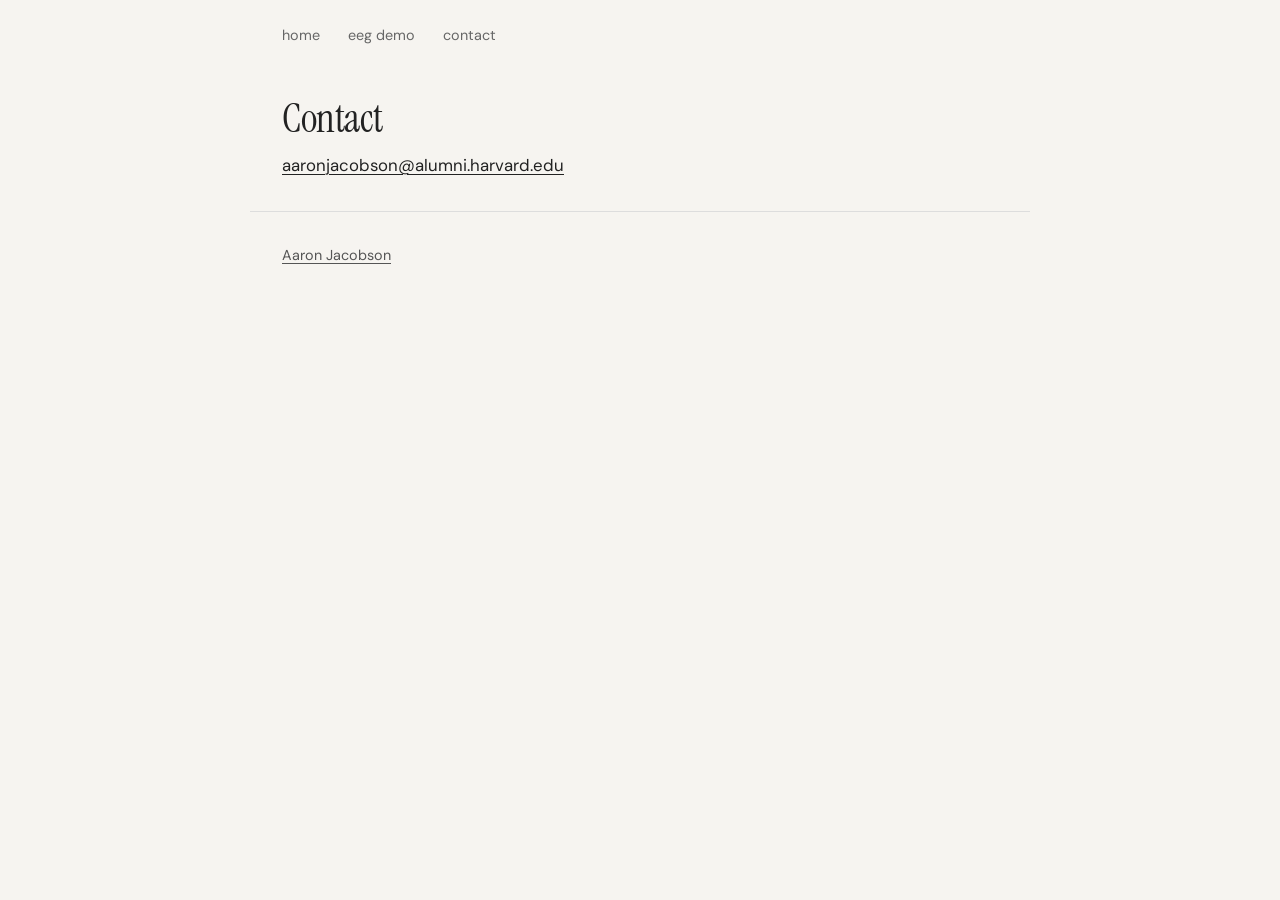
<file: contact.html>
<!DOCTYPE html>
<html lang="en">
<head>
  <meta charset="UTF-8">
  <meta name="viewport" content="width=device-width, initial-scale=1.0">
  <title>Contact -- Aaron Jacobson</title>
  <link rel="stylesheet" href="style.css">
  <link rel="preconnect" href="https://fonts.googleapis.com">
  <link rel="preconnect" href="https://fonts.gstatic.com" crossorigin>
  <link href="https://fonts.googleapis.com/css2?family=Instrument+Serif&family=DM+Sans:wght@400;500&display=swap" rel="stylesheet">
</head>
<body>

  <header>
    <nav>
      <a href="/">home</a>
      <a href="/eeg-demo">eeg demo</a>
      <a href="/contact">contact</a>
    </nav>
  </header>

  <main>

    <section class="project-header">
      <h1>Contact</h1>
      <p class="project-subtitle">
        <a href="mailto:aaronjacobson@alumni.harvard.edu">aaronjacobson@alumni.harvard.edu</a>
      </p>
    </section>

  </main>

  <footer>
    <p><a href="/">Aaron Jacobson</a></p>
  </footer>

</body>
</html>
</file>
<file: style.css>
*,
*::before,
*::after {
  margin: 0;
  padding: 0;
  box-sizing: border-box;
}

html {
  scroll-behavior: smooth;
}

body {
  font-family: "DM Sans", system-ui, sans-serif;
  background: #f6f4f0;
  color: #222;
  line-height: 1.65;
  -webkit-font-smoothing: antialiased;
}

h1, h2 {
  font-family: "Instrument Serif", Georgia, serif;
  font-weight: 400;
}

a {
  color: #222;
  text-decoration: underline;
  text-decoration-thickness: 1px;
  text-underline-offset: 3px;
}

a:hover {
  text-decoration-thickness: 2px;
}

img {
  display: block;
  max-width: 100%;
}

/* nav */

header {
  padding: 1.5rem 0 0;
}

nav {
  max-width: 780px;
  margin: 0 auto;
  padding: 0 2rem;
  display: flex;
  gap: 1.75rem;
}

nav a {
  font-size: 0.9rem;
  color: #666;
  text-decoration: none;
}

nav a:hover {
  color: #222;
}

/* main */

main {
  max-width: 780px;
  margin: 0 auto;
  padding: 0 2rem;
}

hr {
  border: none;
  border-top: 1px solid #ddd;
  margin: 2rem 0;
}

section {
  scroll-margin-top: 2rem;
}

/* name */

.name {
  padding-top: 2.5rem;
  font-size: 2.5rem;
  line-height: 1.1;
  letter-spacing: -0.5px;
  margin-bottom: 0.4rem;
}

.tagline {
  font-size: 1.05rem;
  color: #555;
  margin-bottom: 1.25rem;
}

/* photo */

.photo {
  width: 300px;
}

.photo img {
  width: 100%;
  border-radius: 4px;
}

.photo figcaption {
  margin-top: 0.4rem;
  font-size: 0.85rem;
  font-weight: 500;
  color: #444;
}

/* videos */

#videos h2 {
  font-size: 1.75rem;
  margin-bottom: 1rem;
}

.video {
  display: flex;
  gap: 1.25rem;
  align-items: start;
  margin-bottom: 1.25rem;
  padding-bottom: 1.25rem;
  border-bottom: 1px solid #e8e5e0;
}

.video:last-child {
  margin-bottom: 0;
  padding-bottom: 0;
  border-bottom: none;
}

.video-wrap {
  position: relative;
  flex-shrink: 0;
  width: 300px;
  padding-top: 168.75px;
  background: #e5e2dc;
  border-radius: 3px;
  overflow: hidden;
}

.video-wrap iframe {
  position: absolute;
  top: 0;
  left: 0;
  width: 100%;
  height: 100%;
  border: none;
}

.video-placeholder {
  position: absolute;
  inset: 0;
}

.video-info {
  flex: 1;
  min-width: 0;
}

.video-info h3 {
  font-family: "DM Sans", system-ui, sans-serif;
  font-size: 1rem;
  font-weight: 500;
  margin-bottom: 0.3rem;
}

.video-info p {
  font-size: 0.9rem;
  color: #555;
  line-height: 1.6;
}

/* project page */

.project-header {
  padding-top: 3rem;
}

.project-header h1 {
  font-size: 2.5rem;
  line-height: 1.1;
  letter-spacing: -0.5px;
  margin-bottom: 0.75rem;
}

.project-subtitle {
  font-size: 1.05rem;
  color: #555;
  max-width: 560px;
}

.project-body h2 {
  font-size: 1.4rem;
  margin-bottom: 0.75rem;
  margin-top: 2rem;
}

.project-body h2:first-child {
  margin-top: 0;
}

.project-body p {
  font-size: 1rem;
  color: #444;
  max-width: 600px;
  margin-bottom: 0.85rem;
}

.project-body ol,
.project-body ul {
  margin-left: 1.25rem;
  margin-bottom: 0.85rem;
  max-width: 600px;
}

.project-body li {
  font-size: 1rem;
  color: #444;
  margin-bottom: 0.3rem;
}

.project-media {
  position: relative;
  padding-top: 56.25%;
  background: #e5e2dc;
  border-radius: 3px;
  overflow: hidden;
  margin-bottom: 0.75rem;
}

.project-media iframe {
  position: absolute;
  top: 0;
  left: 0;
  width: 100%;
  height: 100%;
  border: none;
}

.media-placeholder {
  position: absolute;
  inset: 0;
  display: flex;
  align-items: center;
  justify-content: center;
  font-size: 0.9rem;
  color: #999;
}

/* footer */

footer {
  max-width: 780px;
  margin: 0 auto;
  padding: 2rem 2rem;
  border-top: 1px solid #ddd;
  margin-top: 2rem;
  font-size: 0.9rem;
}

footer a {
  color: #555;
}

footer a:hover {
  color: #222;
}

/* responsive */

@media (max-width: 600px) {
  .name {
    font-size: 2rem;
    padding-top: 2rem;
    margin-bottom: 1rem;
  }

  .photo {
    width: 240px;
  }

  hr {
    margin: 1.5rem 0;
  }

  .video {
    flex-direction: column;
  }

  .video-wrap {
    width: 100%;
    padding-top: 56.25%;
  }
}
</file>
